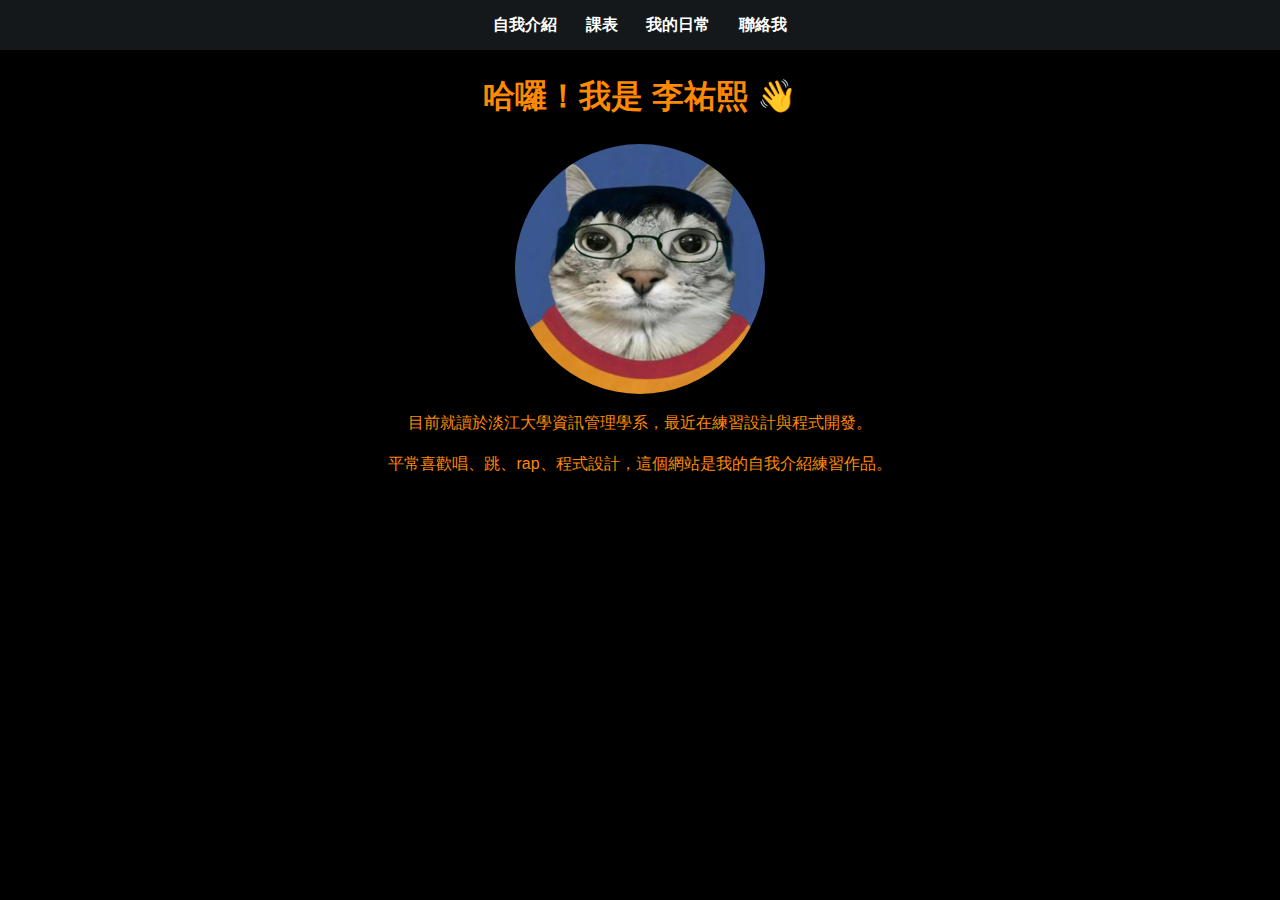
<file: index.html>
<!DOCTYPE html>
<html lang="zh-Hant">
<head>
  <meta charset="UTF-8">
  <title>自我介紹</title>
  <link rel="stylesheet" href="style.css">
</head>
<body>
  <nav class="nav">
    <a href="index.html" class="nav__link">自我介紹</a>
    <a href="schedule.html" class="nav__link">課表</a>
    <a href="gallery.html" class="nav__link">我的日常</a>
    <a href="contact.html" class="nav__link">聯絡我</a>
  </nav>

  <div class="container">
    <h1>哈囉！我是 李祐熙 👋</h1>
    
    <img src="images/yoshe.jpg" alt="我的照片" class="avatar">
    <p>目前就讀於淡江大學資訊管理學系，最近在練習設計與程式開發。</p>
    <p>平常喜歡唱、跳、rap、程式設計，這個網站是我的自我介紹練習作品。</p>
  </div>
</body>
</html>
</file>
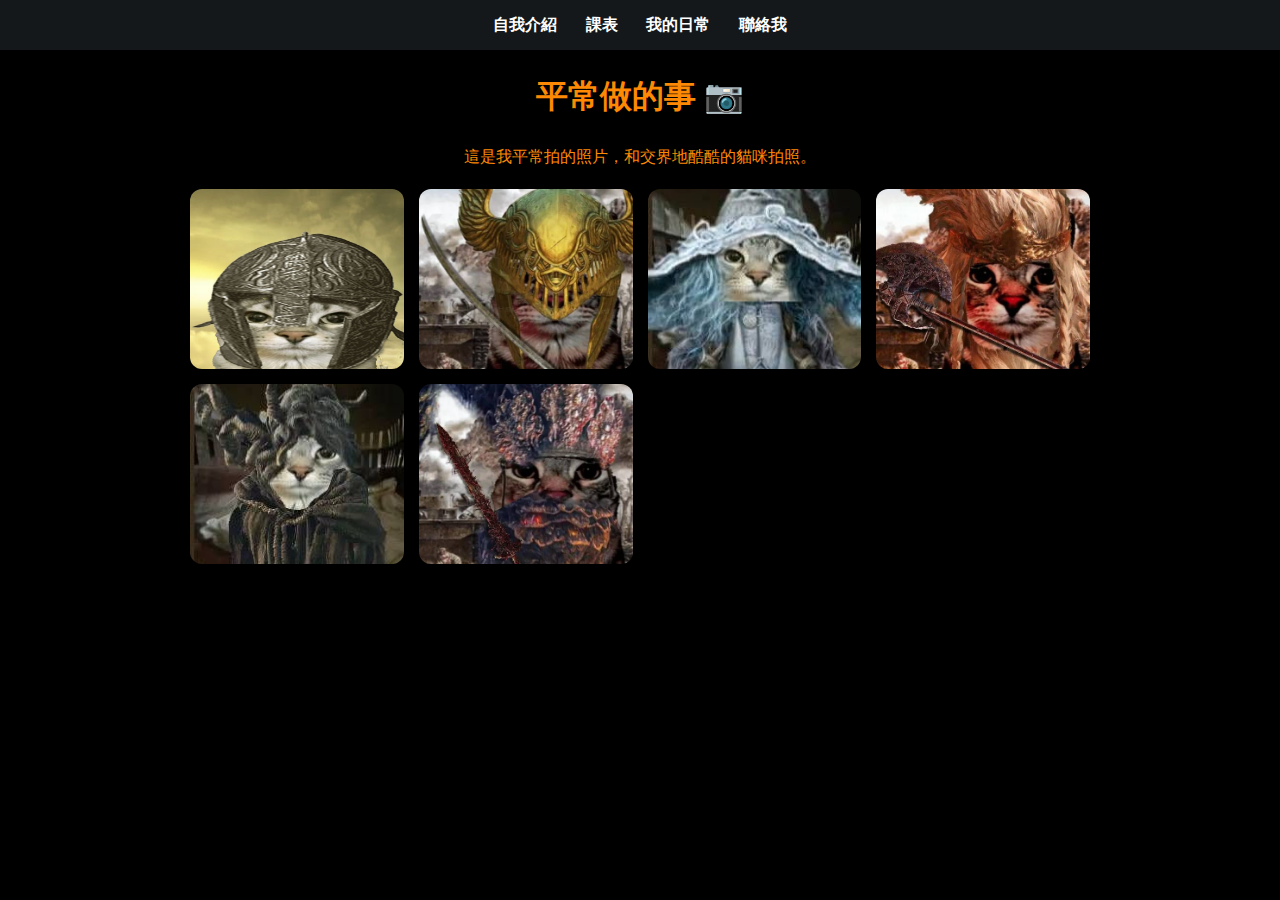
<file: gallery.html>
<!DOCTYPE html>
<html lang="zh-Hant">
<head>
  <meta charset="UTF-8">
  <title>我的日常</title>
  <link rel="stylesheet" href="style.css">
</head>
<body>
  <nav class="nav">
    <a href="index.html" class="nav__link">自我介紹</a>
    <a href="schedule.html" class="nav__link">課表</a>
    <a href="gallery.html" class="nav__link">我的日常</a>
    <a href="contact.html" class="nav__link">聯絡我</a>
  </nav>

  <div class="container">
    <h1>平常做的事 📷</h1>
    <p style="text-align:center;">這是我平常拍的照片，和交界地酷酷的貓咪拍照。</p>
    <div class="gallery">
      <img src="images/live1.jpg" alt="照片1">
      <img src="images/live2.jpg" alt="照片2">
      <img src="images/live3.jpg" alt="照片3">
      <img src="images/live4.jpg" alt="照片4">
      <img src="images/live5.jpg" alt="照片5">
      <img src="images/live6.jpg" alt="照片6">
    </div>
  </div>
</body>
</html>
</file>
<file: style.css>
/* === 顏色與基本設定 === */
/* 
  :root 是全域變數區，可以定義網站會用到的主要顏色或字型設定。
  這裡設定了主色、深色版本、文字顏色、背景顏色等。
  使用時用 var(--變數名稱) 就能套用。
*/
:root {
  --main-color: #14181a;   /* 主色：亮橘黃色（按鈕、導覽列背景） */
  --main-dark: #a6ff00;    /* 主色加深版（滑鼠移過去時使用） */
  --text-color: #fd8904;      /* 主要文字顏色（深灰） */
  --bg-light: #000000;     /* 頁面背景色（淡黃色） */
}

/* === 全站 body 設定 === */
body {
  font-family: "Noto Sans TC", sans-serif;  /* 全站字體（使用 Noto Sans TC 中文字型） */
  background-color: var(--bg-light);        /* 套用上面定義的背景色變數 */
  color: var(--text-color);                 /* 套用文字顏色變數 */
  margin: 0;                                /* 取消瀏覽器預設外距 */
  line-height: 1.6;                         /* 行距設為 1.6，讓文字比較好閱讀 */
}

/* === 導覽列樣式 === */
.nav {
  background-color: var(--main-color);  /* 導覽列背景使用主色 */
  text-align: center;                   /* 導覽列項目置中 */
  padding: 12px;                        /* 上下內距 12px */
}

/* 導覽列裡的連結樣式 */
.nav__link {
  color: #fff;              /* 文字顏色白色 */
  text-decoration: none;    /* 移除底線 */
  margin: 0 12px;           /* 左右間距 12px */
  font-weight: bold;        /* 加粗字體 */
}

/* 滑鼠移到連結上時的效果 */
.nav__link:hover {
  color: var(--main-dark);  /* 顏色變深一點 */
}

/* === 容器設定 === */

/* 
  container 是主要版面容器，用來限制網頁內容最大寬度，
  讓內容不會太寬、保持整齊置中。
*/
.container {
  width: 80%;          /* 寬度為螢幕的 80% */
  max-width: 900px;    /* 最大寬度 900px，避免在大螢幕太寬 */
  margin: 20px auto;   /* 上下外距 20px，左右自動置中 */
  text-align: center;  /* 讓文字、圖片等內容置中 */
}

/* === 標題樣式 === */
h1, h2 {
  text-align: center;         /* 標題置中 */
  color: var(--text-color);   /* 使用主要文字顏色 */
}

/* === 按鈕樣式 === */
.btn {
  background-color: var(--main-color);  /* 背景使用主色 */
  color: white;                         /* 按鈕文字白色 */
  padding: 10px 18px;                   /* 上下 10px、左右 18px 內距 */
  border: none;                         /* 移除預設邊框 */
  border-radius: 8px;                   /* 圓角 8px */
  cursor: pointer;                      /* 滑鼠移過去變手指圖示 */
  display: inline-block;                /* 讓按鈕能正常排列 */
}

/* === 滑鼠移上按鈕的互動效果 === */
.btn:hover {
  background-color: var(--main-dark);  
  /* 顏色變化：
     當滑鼠移上去時，背景顏色會改成 --main-dark（主色加深版），
     給使用者「可互動」的視覺回饋。 */

  box-shadow: 0 4px 8px rgba(0,0,0,0.2);  
  /* 陰影效果：
     在按鈕下方產生柔和陰影（X 位移 0、Y 位移 4px、模糊 8px），
     顏色為半透明黑色 rgba(0,0,0,0.2)。
     讓按鈕看起來浮起、有立體感。 */

  transform: translateY(-2px);  
  /* 位移效果：
     按鈕在 hover 時往上移動 2px，
     模擬「浮起」的感覺。配合 box-shadow 看起來更真實。 */
}

/* 滑鼠移到按鈕時的顏色變化 */
.btn:hover {
  background-color: var(--main-dark);   /* 顏色變深（強調互動） */
}

/* === 按鈕被點擊時的效果（Active 狀態） === */
.btn:active {
  transform: translateY(1px);  
  /* 向下位移：
     當按鈕被點擊（滑鼠按住未放開）時，
     元素會向下移動 1px，
     模擬「被按下去」的視覺效果。 */

  box-shadow: 0 2px 4px rgba(0,0,0,0.2);
  /* 陰影變小：
     陰影的距離（Y=2px, 模糊=4px）比 hover 狀態更小，
     看起來像是按鈕貼近背景、真的被壓下去了。 */
}

/* === 表格樣式 === */
table {
  width: 100%;                 /* 表格寬度佔滿容器 */
  border-collapse: collapse;   /* 合併邊框線（不會重疊出雙線） */
  margin-top: 20px;            /* 與上方內容保留間距 */
}

/* 表格的儲存格（標題與內容）共用樣式 */
th, td {
  border: 1px solid #ffd20b;      /* 邊框顏色淺灰色 */
  padding: 10px;               /* 內距 10px */
  text-align: center;          /* 內容置中 */
}

/* 表頭（th）另外加上背景色 */
th {
  background-color: #c6ff28;   /* 淡黃色背景 */
}

/* === 表單樣式 === */
form {
  width: 80%;             /* 寬度佔容器的 80% */
  max-width: 500px;       /* 最寬 500px */
  margin: 0 auto;         /* 置中顯示 */
}

/* 輸入框與文字區塊共用樣式 */
input, textarea {
  width: 100%;             /* 寬度撐滿父容器 */
  padding: 10px;           /* 內距 10px */
  margin-top: 8px;         /* 與上方標籤的距離 */
  border: 1px solid #ccc;  /* 邊框淺灰色 */
  border-radius: 6px;      /* 圓角 6px */
}

/* 表單的標籤（文字說明） */
label {
  font-weight: bold;       /* 加粗讓標籤更明顯 */
}

/* === 照片牆樣式 === */
/*
  gallery 是用 CSS Grid 建立的圖片牆。
  repeat(auto-fill, minmax(200px, 1fr)) 代表：
  - 每張圖片最小 200px，最多平均分配一整列空間。
  - 會自動依螢幕大小換行（RWD）。
*/
.gallery {
  display: grid;                             /* 使用格線布局 */
  grid-template-columns: repeat(auto-fill, minmax(200px, 1fr)); /* 自動分欄 */
  gap: 15px;                                 /* 每張圖片之間的間距 15px */
  margin-top: 20px;                          /* 與標題間距 */
}

/* 圖片外觀設定 */
.gallery img {
  width: 100%;                               /* 圖片撐滿格子寬度 */
  height: 180px;                             /* 固定高度 180px（保持整齊） */
  object-fit: cover;                         /* 圖片裁切填滿，不變形 */
  border-radius: 12px;                       /* 圓角 12px */
  box-shadow: 0 2px 6px rgba(0,0,0,0.1);     /* 添加陰影，讓圖片有立體感 */
  transition: transform 0.2s;                /* 設定 hover 時的放大動畫時間 */
}

/* 滑鼠移過圖片時的放大效果 */
.gallery img:hover {
  transform: scale(1.05);                    /* 放大 5% */
}

.avatar {
  width: 250px;              /* 頭貼大小 */
  height: 250px;             /* 設定高度，確保為正方形 */
  border-radius: 50%;        /* 四角圓弧成圓形 */
  object-fit: cover;         /* 圖片填滿容器，不變形 */
  display: block;            /* 讓圖片可以置中 */
  margin: 0 auto;            /* 水平置中 */
  box-shadow: 0 2px 8px rgba(0,0,0,0.2); /* 加一點陰影讓頭貼更立體 */
  transition: transform 0.2s ease; /* 加上動畫過渡 */
}

.avatar:hover {
  transform: scale(1.05);    /* 滑鼠移上去放大 */
  box-shadow: 0 6px 12px rgba(0,0,0,0.25); /* 陰影加強，產生懸浮感 */
}

.btn-group {
  text-align: right; /* 改成 right 就靠右 */
  margin-top: 10px;
}
</file>
